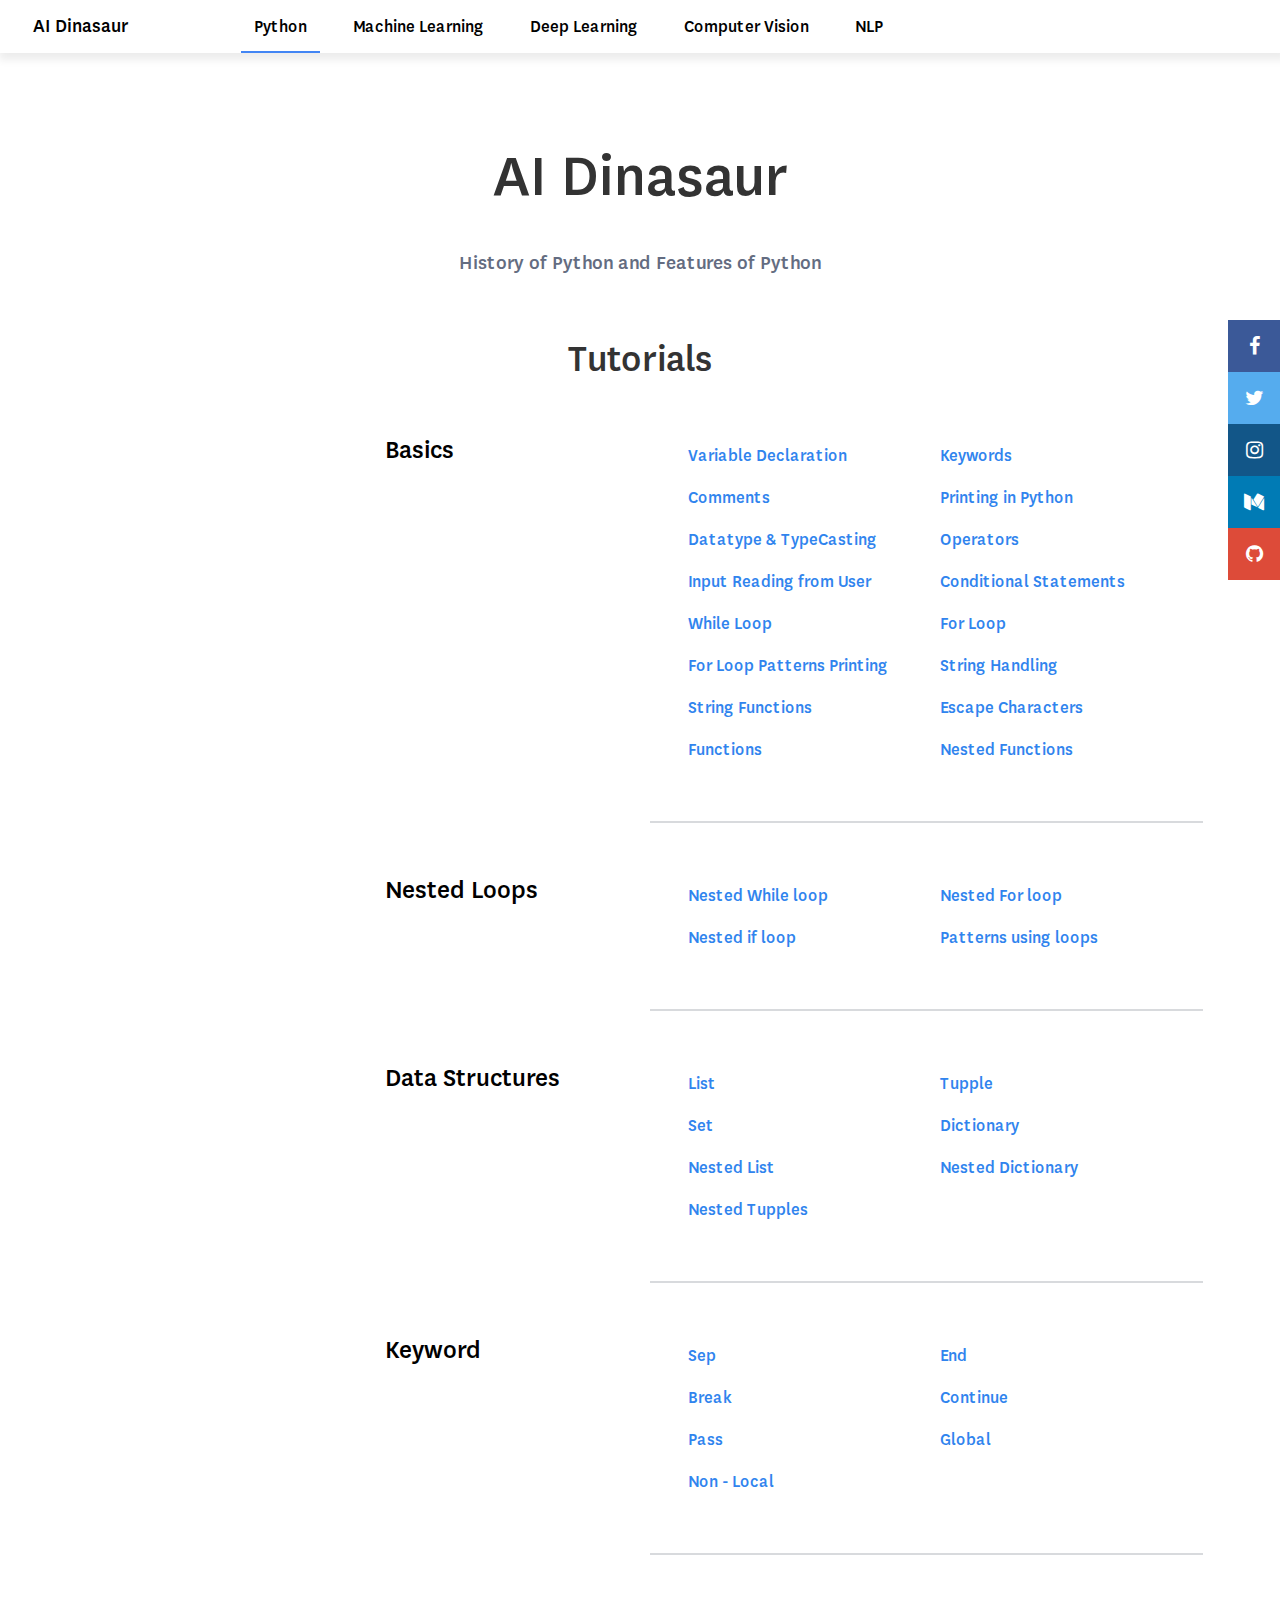
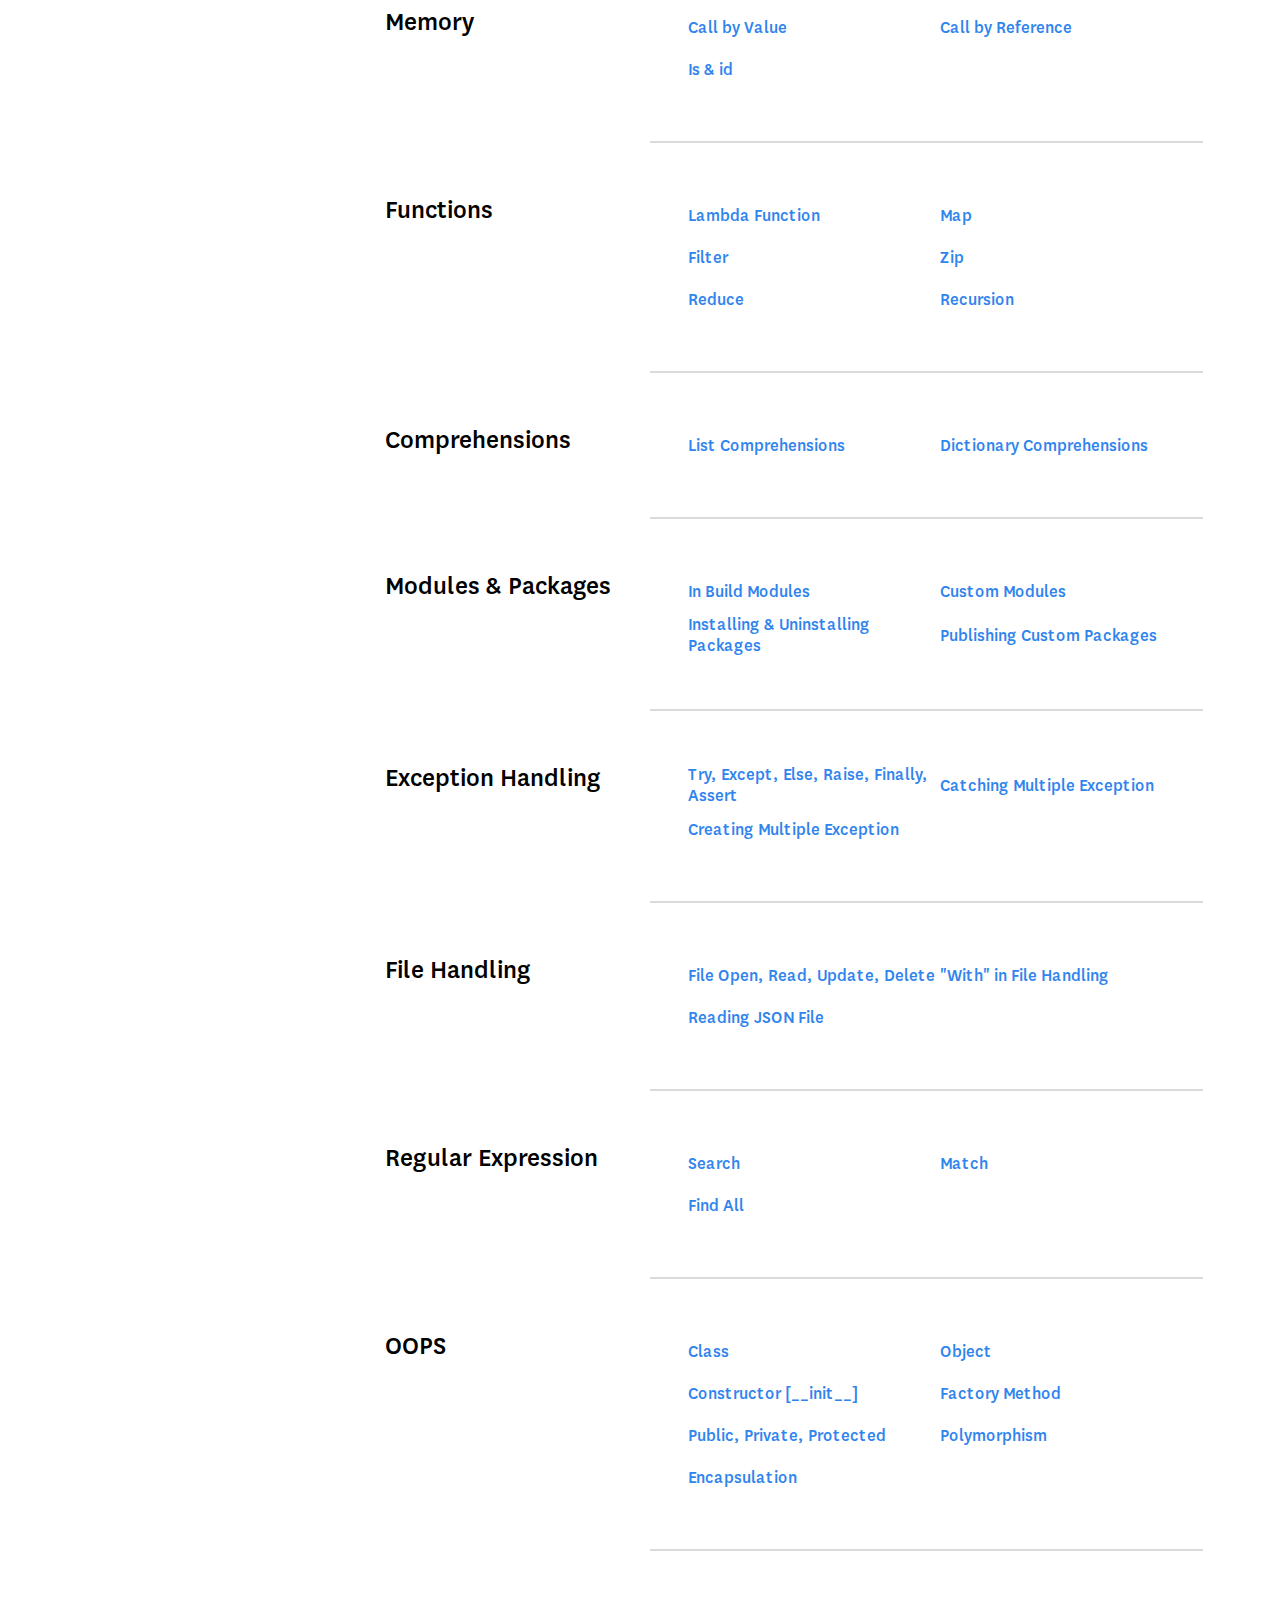
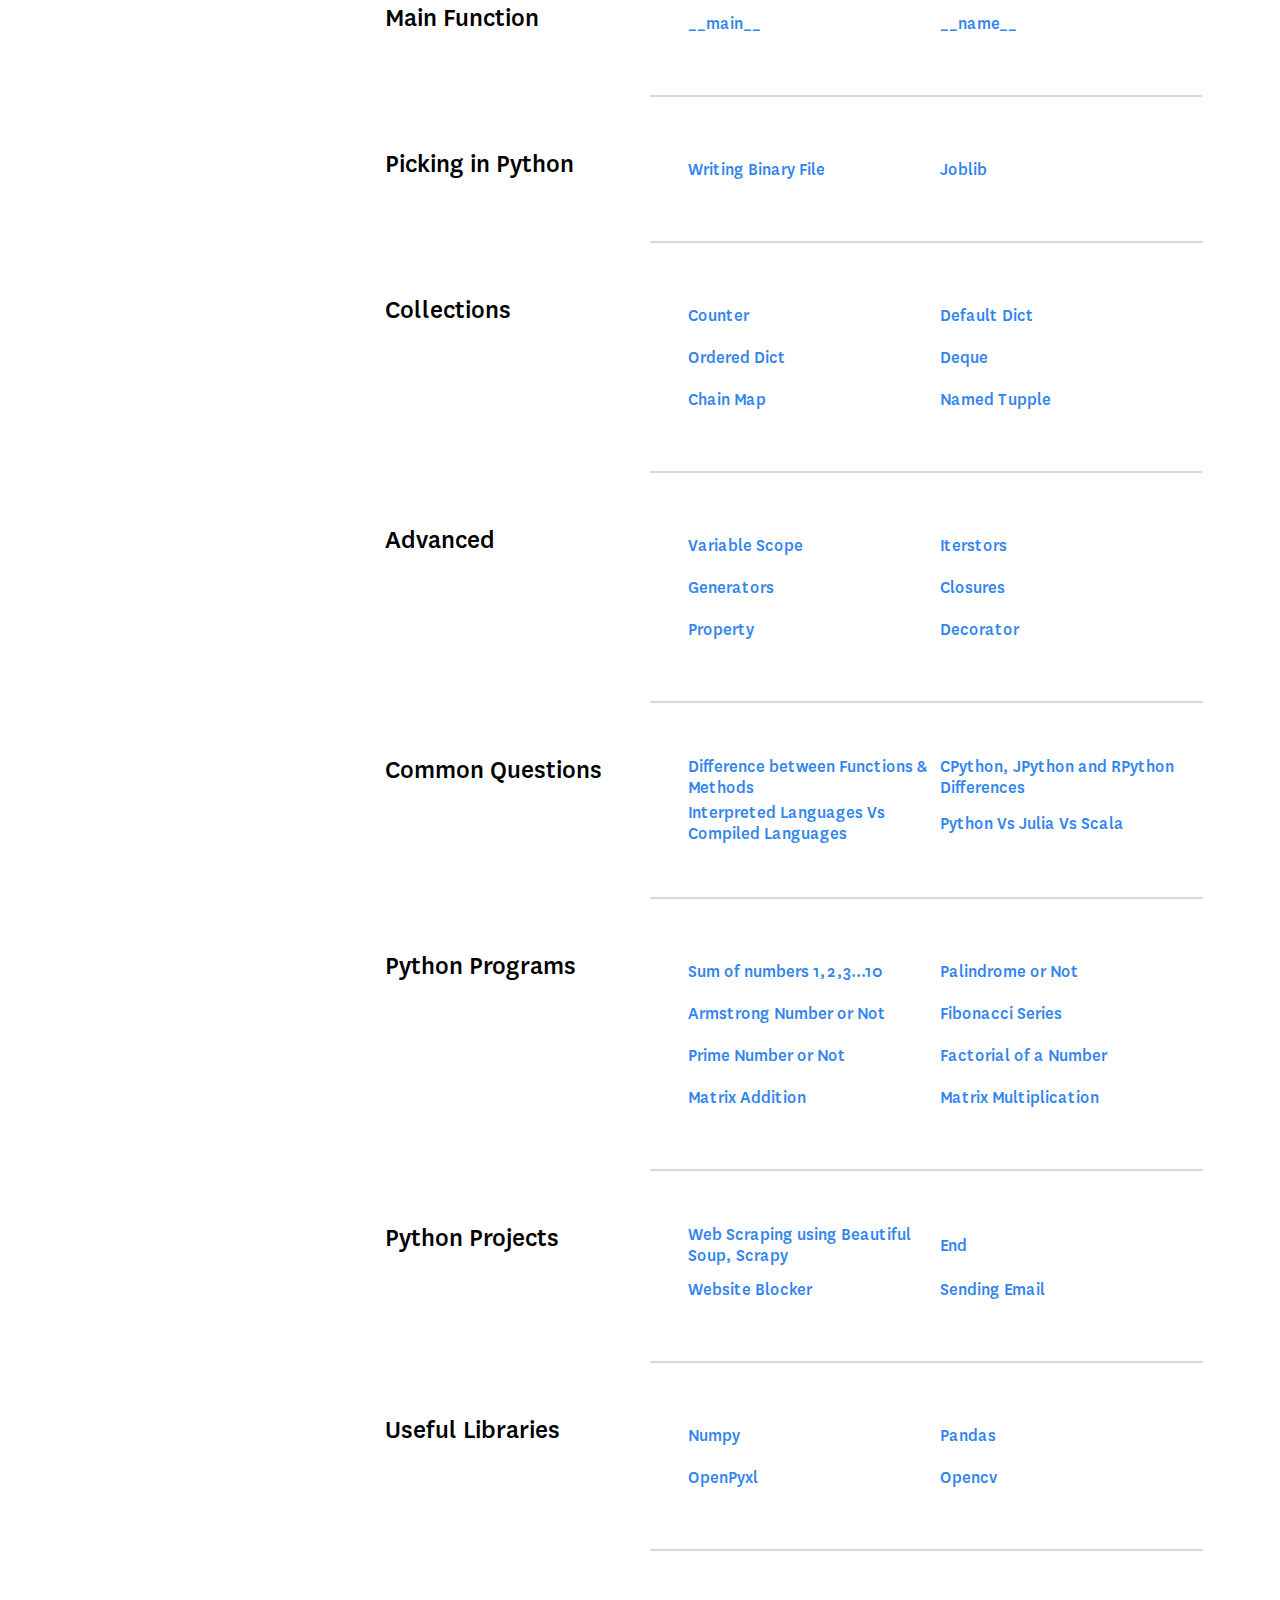
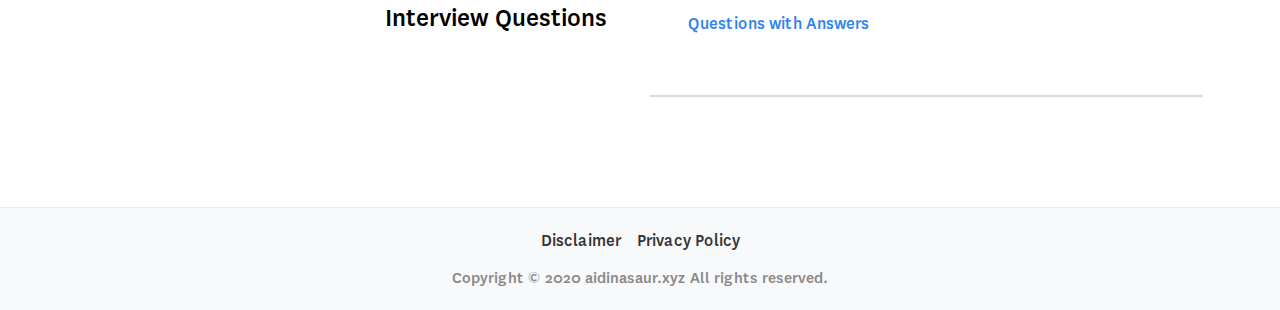
<file: index.html>
<!DOCTYPE html>
<html>
<head>
	<title>AI Dinasaur</title>
	<meta name="viewport" content="width=device-width, initial-scale=1">
	<link rel="stylesheet" type="text/css" href="css/style.css">
	<link rel="stylesheet" href="https://cdnjs.cloudflare.com/ajax/libs/font-awesome/4.7.0/css/font-awesome.min.css">
</head>
<style type="text/css">
	body { 
	  /*background-image: url("images/img.jpg");*/
	}
</style>
<body>
<div class="search-container">
	    <a href="https://facebook.com/aidinasaur" class="fa fa-facebook social"></a>
		<a href="https://twitter.com/aidinasaur" class="fa fa-twitter social"></a>
		<a href="https://instagram.com/aidinasaur" class="fa fa-instagram social"></a>
		<a href="https://medium.com/aidinasaur" class="fa fa-medium social"></a>
		<a href="https://github.com/aidinasaur" class="fa fa-github social"></a>
  	</div>
<div class="header">
	<i class="fa fa-bars icon"  style="display: none;"></i>
  <a href="#default" class="logo">AI Dinasaur</a>

  <div class="header-right">
    <a class="active menu" href="#">Python</a>
    <a class="menu" href="machinelearning.html">Machine Learning</a>
    <a class="menu" href="">Deep Learning</a>
    <a class="menu" href="">Computer Vision</a>
    <a class="menu" href="">NLP</a>
  </div>
</div>
<div class="main-div">
	<center>
		<div class="main">
			<h2>AI Dinasaur</h2>
			<p>History of Python and Features of Python</p>  	
		</div>
		<div class="main-content">
			<h2>Tutorials</h2>
		</div>
		</center>
		<div class="content">
			<div class="content-head">
				<p>Basics</p>
			</div>
			<table>
				<tr><td><a href="https://github.com/miismail007/aidinasaur" target="blank">Variable Declaration</a></td><td><a href="#">Keywords</a></td></tr>
				<tr><td><a href="#">Comments</a></td><td><a href="#">Printing in Python</a></td></tr>
				<tr><td><a href="#">Datatype & TypeCasting</a></td><td><a href="#">Operators</a></td></tr>
				<tr><td><a href="#">Input Reading from User</a></td><td><a href="#">Conditional Statements</a></td></tr>
				<tr><td><a href="#">While Loop</a></td><td><a href="#">For Loop</a></td></tr>
				<tr><td><a href="#">For Loop Patterns Printing</a></td><td><a href="#">String Handling</a></td></tr>
				<tr><td><a href="#">String Functions</a></td><td><a href="#">Escape Characters</a></td></tr>
				<tr><td><a href="#">Functions</a></td><td><a href="#">Nested Functions</a></td></tr>
			</table>
		</div>
		<hr>
		<div class="content">
			<div class="content-head">
				<p>Nested Loops</p>
			</div>
			<table>
				<tr><td><a href="#">Nested While loop</a></td><td><a href="#">Nested For loop</a></td></tr>
				<tr><td><a href="#">Nested if loop</a></td><td><a href="#">Patterns using loops</a></td></tr>
			</table>
		</div>
		<hr>
		<div class="content">
			<div class="content-head">
				<p>Data Structures</p>
			</div>
			<table>
				<tr><td><a href="#">List</a></td><td><a href="#">Tupple</a></td></tr>
				<tr><td><a href="#">Set</a></td><td><a href="#">Dictionary</a></td></tr>
				<tr><td><a href="#">Nested List</a></td><td><a href="#">Nested Dictionary</a></td></tr>
				<tr><td><a href="#">Nested Tupples</a></td><td></td></tr>
				
			</table>
		</div>
		<hr>
		<div class="content">
			<div class="content-head">
				<p>Keyword</p>
			</div>
			<table>
				<tr><td><a href="#">Sep</a></td><td><a href="#">End</a></td></tr>
				<tr><td><a href="#">Break</a></td><td><a href="#">Continue</a></td></tr>
				<tr><td><a href="#">Pass</a></td><td><a href="#">Global</a></td></tr>
				<tr><td><a href="#">Non - Local</a></td><td></td></tr>
				
			</table>
		</div>
		<hr>
		<div class="content">
			<div class="content-head">
				<p>Memory</p>
			</div>
			<table>
				<tr><td><a href="#">Call by Value</a></td><td><a href="#">Call by Reference</a></td></tr>
				<tr><td><a href="#">Is & id</a></td><td></td></tr>
				
			</table>
		</div>
		<hr>
		<div class="content">
			<div class="content-head">
				<p>Functions</p>
			</div>
			<table>
				<tr><td><a href="#">Lambda Function</a></td><td><a href="#">Map</a></td></tr>
				<tr><td><a href="#">Filter</a></td><td><a href="#">Zip</a></td></tr>
				<tr><td><a href="#">Reduce</a></td><td><a href="#">Recursion</a></td></tr>
			</table>
		</div>
		<hr>
		<div class="content">
			<div class="content-head">
				<p>Comprehensions</p>
			</div>
			<table>
				<tr><td><a href="#">List Comprehensions</a></td><td><a href="#">Dictionary Comprehensions</a></td></tr>
			</table>
		</div>
		<hr>
		<div class="content">
			<div class="content-head">
				<p>Modules & Packages</p>
			</div>
			<table>
				<tr><td><a href="#">In Build Modules</a></td><td><a href="#">Custom Modules</a></td></tr>
				<tr><td><a href="#">Installing & Uninstalling Packages</a></td><td><a href="#">Publishing Custom Packages</a></td></tr>
			</table>
		</div>
		<hr>
		<div class="content">
			<div class="content-head">
				<p>Exception Handling</p>
			</div>
			<table>
				<tr><td><a href="#">Try, Except, Else, Raise, Finally, Assert</a></td><td><a href="#">Catching Multiple Exception</a></td></tr>
				<tr><td><a href="#">Creating Multiple Exception</a></td><td></td></tr>
			</table>
		</div>
		<hr>
		<div class="content">
			<div class="content-head">
				<p>File Handling</p>
			</div>
			<table>
				<tr><td><a href="#">File Open, Read, Update, Delete</a></td><td><a href="#">"With" in File Handling</a></td></tr>
				<tr><td><a href="#">Reading JSON File</a></td><td></td></tr>
				
			</table>
		</div>
		<hr>
		<div class="content">
			<div class="content-head">
				<p>Regular Expression</p>
			</div>
			<table>
				<tr><td><a href="#">Search</a></td><td><a href="#">Match</a></td></tr>
				<tr><td><a href="#">Find All</a></td><td></td></tr>
			</table>
		</div>
		<hr>
		<div class="content">
			<div class="content-head">
				<p>OOPS</p>
			</div>
			<table>
				<tr><td><a href="#">Class</a></td><td><a href="#">Object</a></td></tr>
				<tr><td><a href="#">Constructor [__init__]</a></td><td><a href="#">Factory Method</a></td></tr>
				<tr><td><a href="#">Public, Private, Protected</a></td><td><a href="#">Polymorphism</a></td></tr>
				<tr><td><a href="#">Encapsulation</a></td><td></td></tr>
			</table>
		</div>
		<hr>
		<div class="content">
			<div class="content-head">
				<p>Main Function</p>
			</div>
			<table>
				<tr><td><a href="#">__main__</a></td><td><a href="#">__name__</a></td></tr>
			</table>
		</div>
		<hr>
		<div class="content">
			<div class="content-head">
				<p>Picking in Python</p>
			</div>
			<table>
				<tr><td><a href="#">Writing Binary File</a></td><td><a href="#">Joblib</a></td></tr>
			</table>
		</div>
		<hr>
		<div class="content">
			<div class="content-head">
				<p>Collections</p>
			</div>
			<table>
				<tr><td><a href="#">Counter</a></td><td><a href="#">Default Dict</a></td></tr>
				<tr><td><a href="#">Ordered Dict</a></td><td><a href="#">Deque</a></td></tr>
				<tr><td><a href="#">Chain Map</a></td><td><a href="#">Named Tupple</a></td></tr>
				
			</table>
		</div>
		<hr>
		<div class="content">
			<div class="content-head">
				<p>Advanced</p>
			</div>
			<table>
				<tr><td><a href="#">Variable Scope</a></td><td><a href="#">Iterstors</a></td></tr>
				<tr><td><a href="#">Generators</a></td><td><a href="#">Closures</a></td></tr>
				<tr><td><a href="#">Property</a></td><td><a href="#">Decorator</a></td></tr>
				
			</table>
		</div>
		<hr>
		<div class="content">
			<div class="content-head">
				<p>Common Questions</p>
			</div>
			<table>
				<tr><td><a href="#">Difference between Functions & Methods</a></td><td><a href="#">CPython, JPython and RPython Differences</a></td></tr>
				<tr><td><a href="#">Interpreted Languages Vs Compiled Languages</a></td><td><a href="#">Python Vs Julia Vs Scala</a></td></tr>
				
			</table>
		</div>
		<hr>
		<div class="content">
			<div class="content-head">
				<p>Python Programs</p>
			</div>
			<table>
				<tr><td><a href="#">Sum of numbers 1,2,3...10</a></td><td><a href="#">Palindrome or Not</a></td></tr>
				<tr><td><a href="#">Armstrong Number or Not</a></td><td><a href="#">Fibonacci Series</a></td></tr>
				<tr><td><a href="#">Prime Number or Not</a></td><td><a href="#">Factorial of a Number</a></td></tr>
				<tr><td><a href="#">Matrix Addition</a></td><td><a href="">Matrix Multiplication</a></td></tr>
				
			</table>
		</div>
		<hr>
		<div class="content">
			<div class="content-head">
				<p>Python Projects</p>
			</div>
			<table>
				<tr><td><a href="#">Web Scraping using Beautiful Soup, Scrapy</a></td><td><a href="#">End</a></td></tr>
				<tr><td><a href="#">Website Blocker</a></td><td><a href="#">Sending Email</a></td></tr>
				
			</table>
		</div>
		<hr>
		<div class="content">
			<div class="content-head">
				<p>Useful Libraries</p>
			</div>
			<table>
				<tr><td><a href="#">Numpy</a></td><td><a href="#">Pandas</a></td></tr>
				<tr><td><a href="#">OpenPyxl</a></td><td><a href="#">Opencv</a></td></tr>
				
			</table>
		</div>
		<hr>
		<div class="content">
			<div class="content-head">
				<p>Interview Questions</p>
			</div>
			<table>
				<tr><td><a href="#">Questions with Answers</a></td><td><a href="#"></a></td></tr>
				<!-- <tr><td><a href="#">Comments</a></td><td><a href="#">Printing in Python</a></td></tr>
				<tr><td><a href="#">Datatype & TypeCasting</a></td><td><a href="#">Operators</a></td></tr>
				<tr><td><a href="#">Input Reading from User</a></td><td><a href="#">Conditional Statements</a></td></tr>
				<tr><td><a href="#">While Loop</a></td><td><a href="#">For Loop</a></td></tr>
				<tr><td><a href="#">For Loop Patterns Printing</a></td><td><a href="#">String Handling</a></td></tr>
				<tr><td><a href="#">String Functions</a></td><td><a href="#">Escape Characters</a></td></tr>
				<tr><td><a href="#">Functions</a></td><td><a href="#">Nested Functions</a></td></tr> -->
			</table>
		</div>
		<hr>
</div>
<div class="footer">
	<center>
	<div class="footer-links">
		<p><a href="#">Disclaimer</a>&nbsp&nbsp&nbsp&nbsp&nbsp&nbsp&nbsp&nbsp<a href="#" >Privacy Policy</a></p>
	</div>
	<div class="copyright">
		<p>Copyright © 2020 aidinasaur.xyz All rights reserved.</p>
	</div>
	</center>
</div>


</body>
</html>
</file>
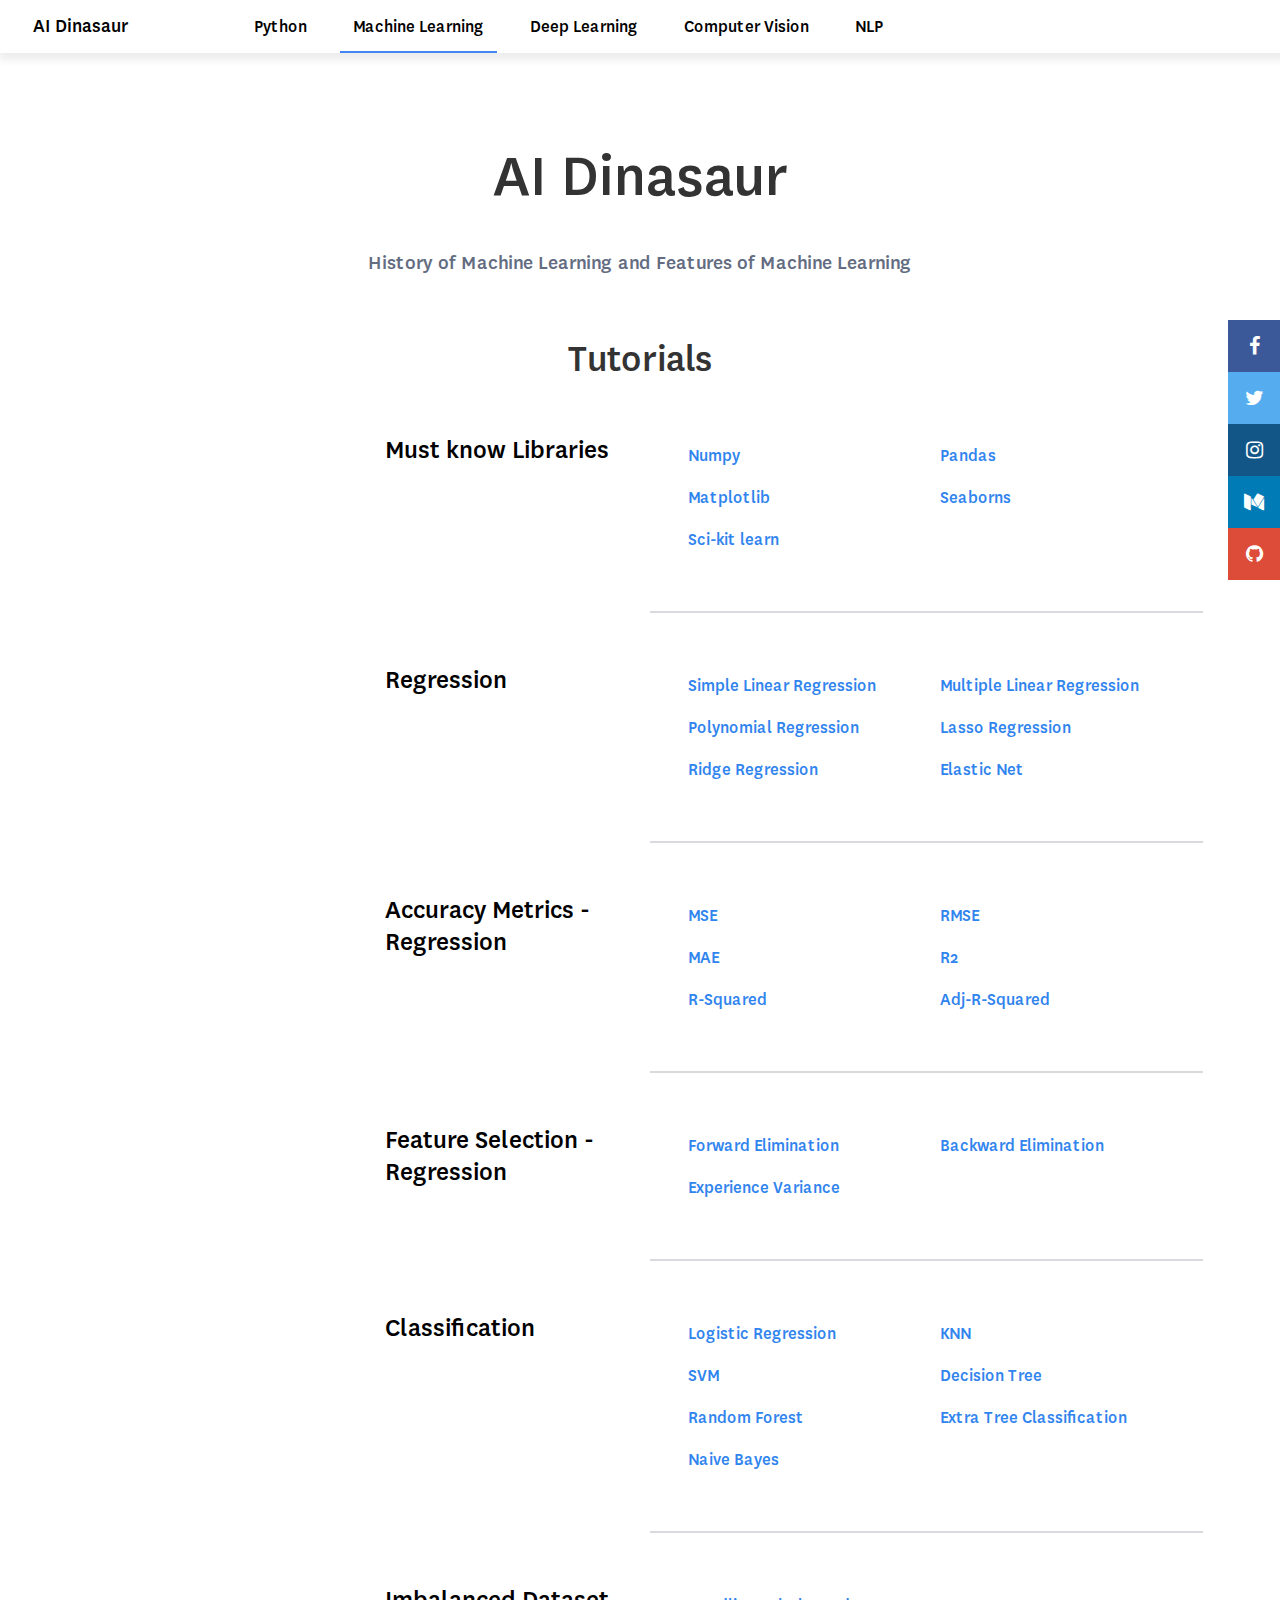
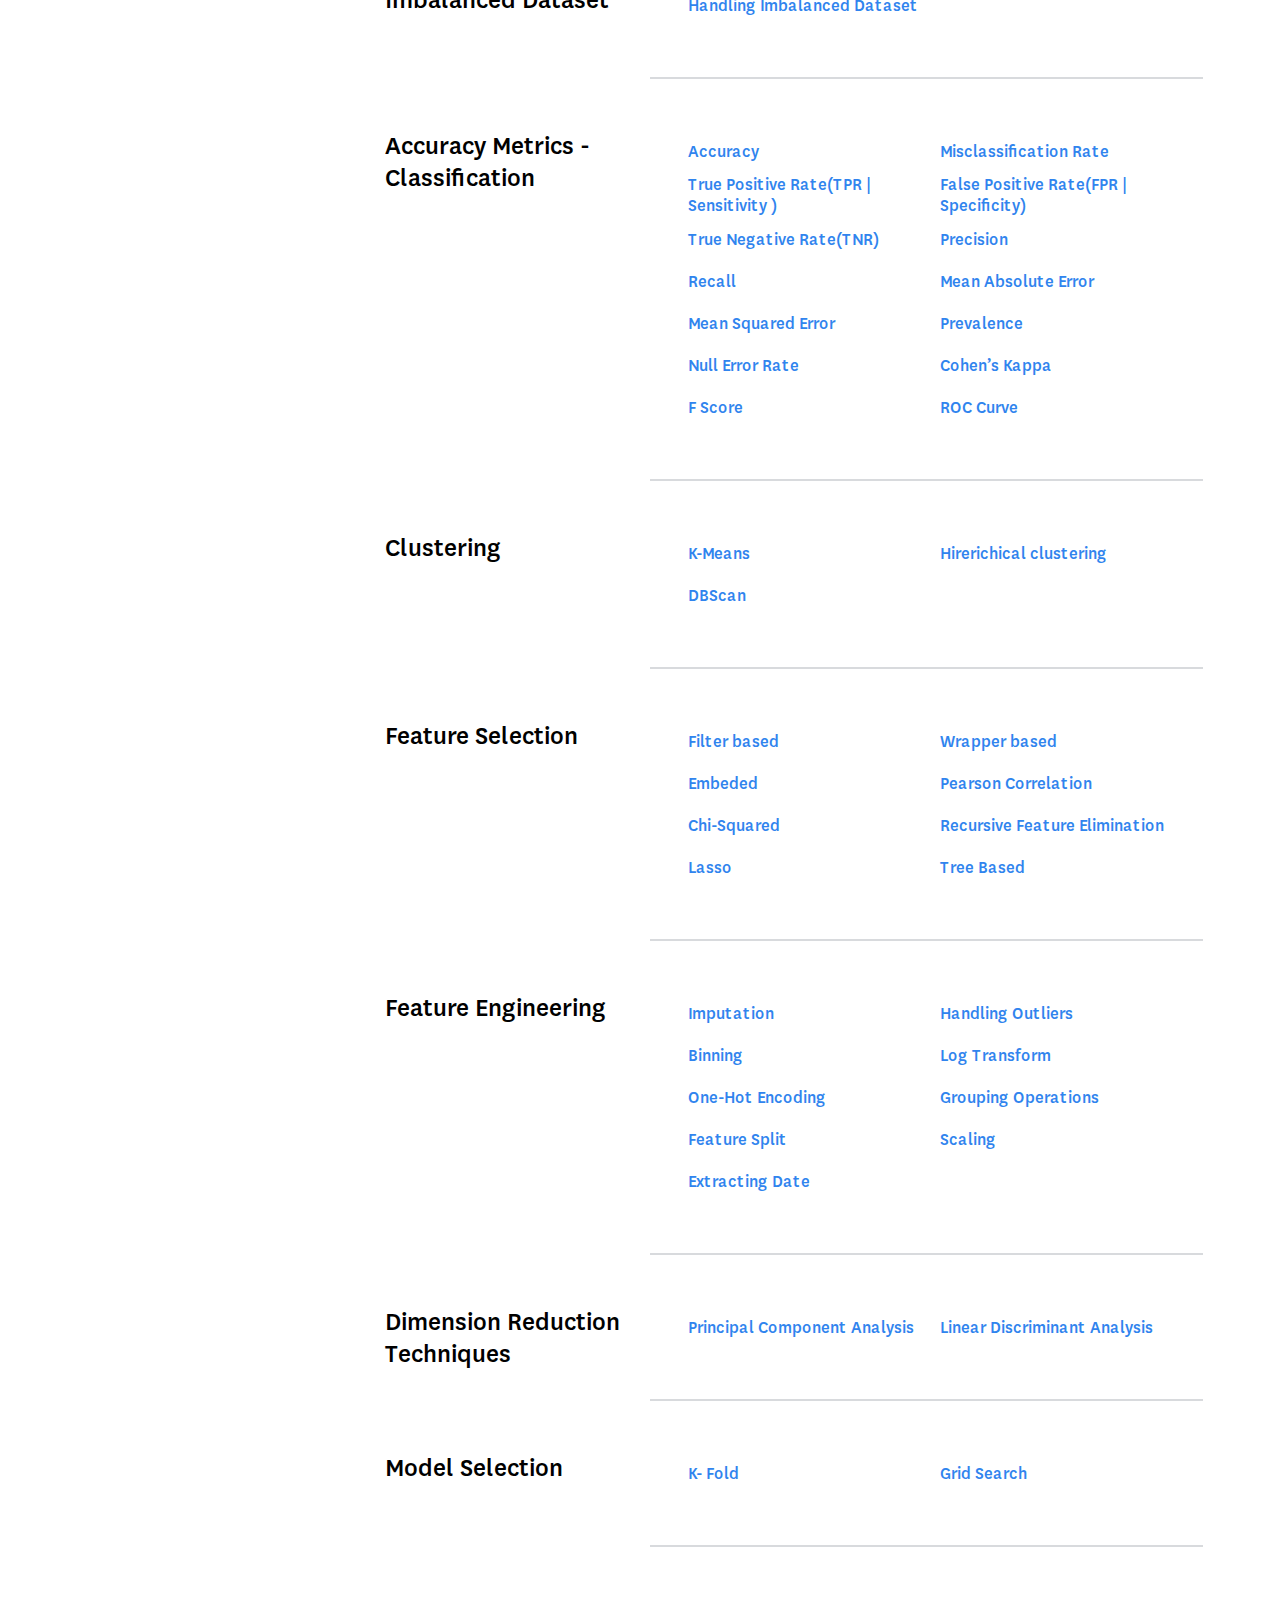
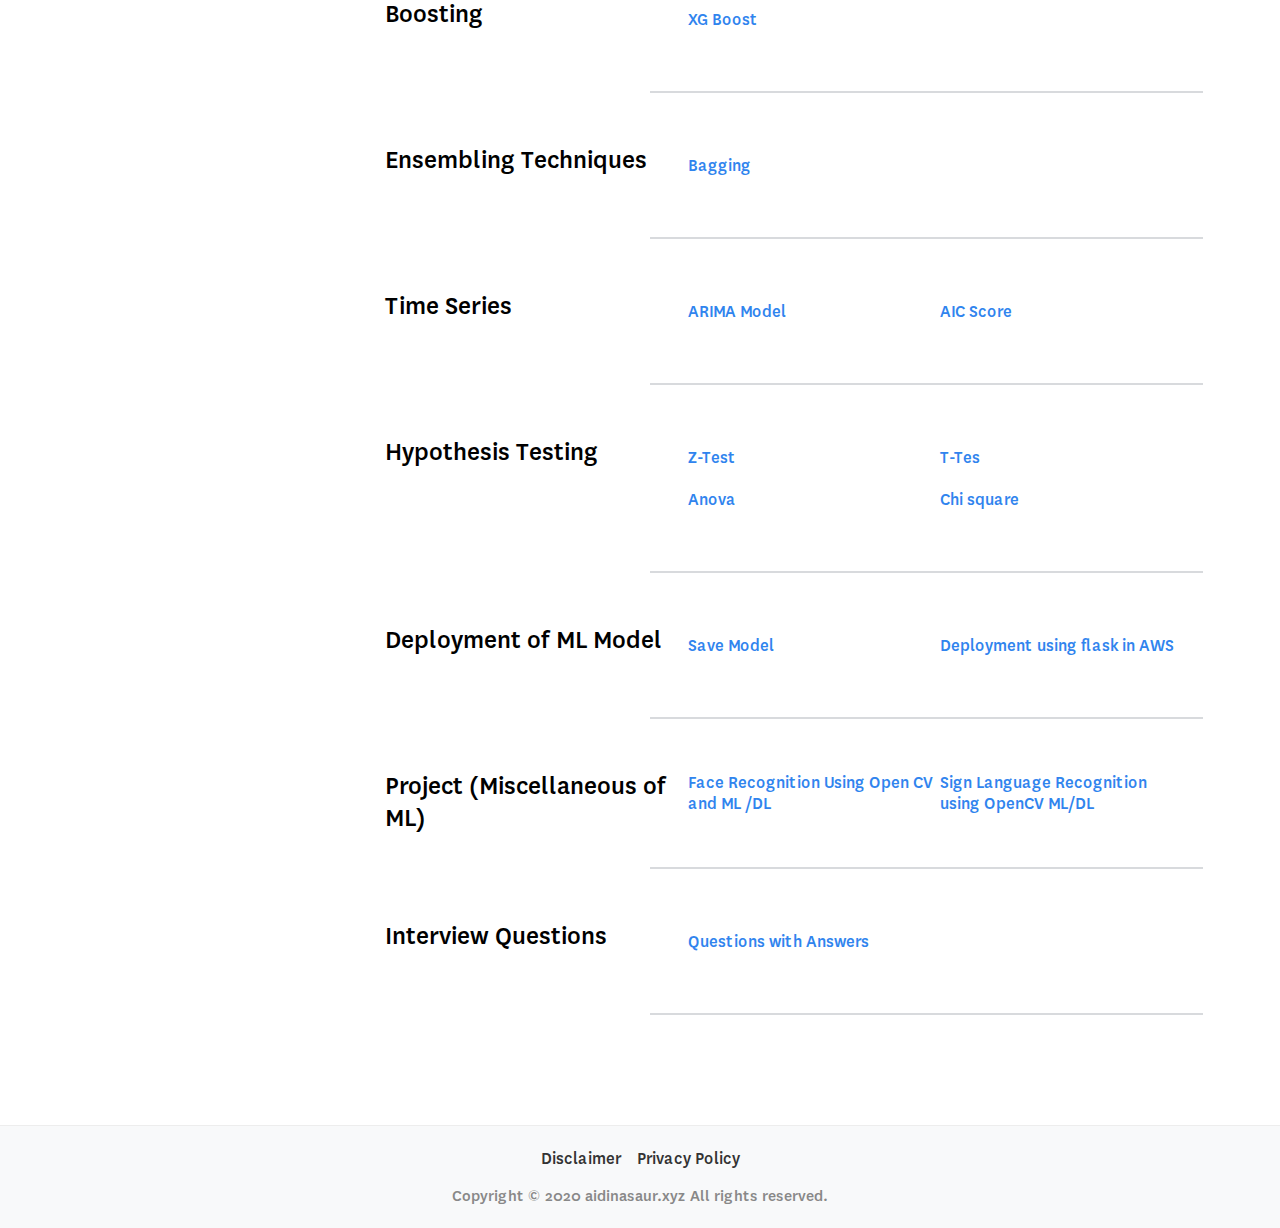
<file: machinelearning.html>
<!DOCTYPE html>
<html>
<head>
	<title>AI Dinasaur</title>
	<meta name="viewport" content="width=device-width, initial-scale=1">
	<link rel="stylesheet" type="text/css" href="css/style.css">
	<link rel="stylesheet" href="https://cdnjs.cloudflare.com/ajax/libs/font-awesome/4.7.0/css/font-awesome.min.css">
</head>
<style type="text/css">
	body { 
	  /*background-image: url("images/img.jpg");*/
	}
</style>
<body>
<div class="search-container">
	    <a href="https://facebook.com/aidinasaur" class="fa fa-facebook social"></a>
		<a href="https://twitter.com/aidinasaur" class="fa fa-twitter social"></a>
		<a href="https://instagram.com/aidinasaur" class="fa fa-instagram social"></a>
		<a href="https://medium.com/aidinasaur" class="fa fa-medium social"></a>
		<a href="https://github.com/aidinasaur" class="fa fa-github social"></a>
  	</div>
<div class="header">
	<i class="fa fa-bars icon"  style="display: none;"></i>
  <a href="#default" class="logo">AI Dinasaur</a>

  <div class="header-right">
    <a class="menu" href="index.html">Python</a>
    <a class="active menu" href="#">Machine Learning</a>
    <a class="menu" href="">Deep Learning</a>
    <a class="menu" href="">Computer Vision</a>
    <a class="menu" href="">NLP</a>
  </div>

</div>
<div class="main-div">
	<center>
		<div class="main">
			<h2>AI Dinasaur</h2>
			<p>History of Machine Learning and Features of Machine Learning</p>  	
		</div>
		<div class="main-content">
			<h2>Tutorials</h2>
		</div>
		</center>
		<div class="content">
			<div class="content-head">
				<p>Must know Libraries</p>
			</div>
			<table>
				<tr><td><a href="" target="blank">Numpy</a></td><td><a href="#">Pandas</a></td></tr>
				<tr><td><a href="#">Matplotlib</a></td><td><a href="#">Seaborns</a></td></tr>
				<tr><td><a href="#">Sci-kit learn</a></td><td><a href="#"></a></td></tr>
				
			</table>
		</div>
		<hr>
		<div class="content">
			<div class="content-head">
				<p>Regression</p>
			</div>
			<table>
				<tr><td><a href="#">Simple Linear Regression</a></td><td><a href="#">Multiple Linear Regression</a></td></tr>
				<tr><td><a href="#">Polynomial Regression</a></td><td><a href="#">Lasso Regression</a></td></tr>
				<tr><td><a href="#">Ridge Regression</a></td><td><a href="#">Elastic Net</a></td></tr>
			</table>
		</div>
		<hr>
		<div class="content">
			<div class="content-head">
				<p>Accuracy Metrics - Regression</p>
			</div>
			<table>
				<tr><td><a href="#">MSE</a></td><td><a href="#">RMSE</a></td></tr>
				<tr><td><a href="#">MAE</a></td><td><a href="#">R2</a></td></tr>
				<tr><td><a href="#">R-Squared</a></td><td><a href="#">Adj-R-Squared</a></td></tr>
				
			</table>
		</div>
		<hr>
		<div class="content">
			<div class="content-head">
				<p>Feature Selection - Regression</p>
			</div>
			<table>
				<tr><td><a href="#">Forward Elimination</a></td><td><a href="#">Backward Elimination</a></td></tr>
				<tr><td><a href="#">Experience Variance</a></td><td><a href="#"></a></td></tr>
				
			</table>
		</div>
		<hr>
		<div class="content">
			<div class="content-head">
				<p>Classification</p>
			</div>
			<table>
				<tr><td><a href="#">Logistic Regression</a></td><td><a href="#">KNN</a></td></tr>
				<tr><td><a href="#">SVM</a></td><td><a href="#">Decision Tree</a></td></tr>
				<tr><td><a href="#">Random Forest</a></td><td><a href="#">Extra Tree Classification</a></td></tr>
				<tr><td><a href="#">Naive Bayes</a></td><td></td></tr>
				
			</table>
		</div>
		<hr>
		<div class="content">
			<div class="content-head">
				<p>Imbalanced Dataset</p>
			</div>
			<table>
				<tr><td><a href="#">Handling Imbalanced Dataset</a></td><td><a href="#"></a></td></tr>
			</table>
		</div>
		<hr>
		<div class="content">
			<div class="content-head">
				<p>Accuracy Metrics - Classification</p>
			</div>
			<table>
				<tr><td><a href="#">Accuracy</a></td><td><a href="#">Misclassification Rate </a></td></tr>
				<tr><td><a href="#">True Positive Rate(TPR | Sensitivity )</a></td><td><a href="#">False Positive Rate(FPR | Specificity)</a></td></tr>
				<tr><td><a href="#">True Negative Rate(TNR)</a></td><td><a href="#">Precision</a></td></tr>
				<tr><td><a href="#">Recall</a></td><td><a href="#">Mean Absolute Error</a></td></tr>
				<tr><td><a href="#">Mean Squared Error</a></td><td><a href="#">Prevalence</a></td></tr>
				<tr><td><a href="#">Null Error Rate</a></td><td><a href="#">Cohen’s Kappa</a></td></tr>
				<tr><td><a href="#">F Score</a></td><td><a href="#">ROC Curve</a></td></tr>
			</table>
		</div>
		<hr>
		<div class="content">
			<div class="content-head">
				<p>Clustering</p>
			</div>
			<table>
				<tr><td><a href="#">K-Means</a></td><td><a href="#">Hirerichical clustering</a></td></tr>
				<tr><td><a href="#">DBScan</a></td><td><a href="#"></a></td></tr>
			</table>
		</div>
		<hr>
		<div class="content">
			<div class="content-head">
				<p>Feature Selection</p>
			</div>
			<table>
				<tr><td><a href="#">Filter based</a></td><td><a href="#">Wrapper based</a></td></tr>
				<tr><td><a href="#">Embeded</a></td><td><a href="#">Pearson Correlation</a></td></tr>
				<tr><td><a href="#">Chi-Squared</a></td><td><a href="#">Recursive Feature Elimination</a></td></tr>
				<tr><td><a href="#">Lasso</a></td><td><a href="#">Tree Based</a></td></tr>
			</table>
		</div>
		<hr>
		<div class="content">
			<div class="content-head">
				<p>Feature Engineering</p>
			</div>
			<table>
				<tr><td><a href="#">Imputation</a></td><td><a href="#">Handling Outliers</a></td></tr>
				<tr><td><a href="#">Binning</a></td><td><a href="#">Log Transform</a></td></tr>
				<tr><td><a href="#">One-Hot Encoding</a></td><td><a href="#">Grouping Operations</a></td></tr>
				<tr><td><a href="#">Feature Split</a></td><td><a href="#">Scaling</a></td></tr>
				<tr><td><a href="#">Extracting Date</a></td><td><a href="#"></a></td></tr>
			</table>
		</div>
		<hr>
		<div class="content">
			<div class="content-head">
				<p>Dimension Reduction Techniques</p>
			</div>
			<table>
				<tr><td><a href="#">Principal Component Analysis</a></td><td><a href="#">Linear Discriminant Analysis</a></td></tr>
			</table>
		</div>
		<hr>
		<div class="content">
			<div class="content-head">
				<p>Model Selection</p>
			</div>
			<table>
				<tr><td><a href="#">K- Fold</a></td><td><a href="#">Grid Search</a></td></tr>
			</table>
		</div>
		<hr>
		<div class="content">
			<div class="content-head">
				<p>Boosting</p>
			</div>
			<table>
				<tr><td><a href="#">XG Boost</a></td><td><a href="#"></a></td></tr>
			</table>
		</div>
		<hr>
		<div class="content">
			<div class="content-head">
				<p>Ensembling Techniques</p>
			</div>
			<table>
				<tr><td><a href="#">Bagging</a></td><td><a href="#"></a></td></tr>
			</table>
		</div>
		<hr>
		<div class="content">
			<div class="content-head">
				<p>Time Series</p>
			</div>
			<table>
				<tr><td><a href="#">ARIMA Model</a></td><td><a href="#">AIC Score</a></td></tr>
				
			</table>
		</div>
		<hr>
		<div class="content">
			<div class="content-head">
				<p>Hypothesis Testing</p>
			</div>
			<table>
				<tr><td><a href="#">Z-Test</a></td><td><a href="#">T-Tes</a></td></tr>
				<tr><td><a href="#">Anova</a></td><td><a href="#">Chi square</a></td></tr>
				
			</table>
		</div>
		<hr>
		<div class="content">
			<div class="content-head">
				<p>Deployment of ML Model</p>
			</div>
			<table>
				<tr><td><a href="#">Save Model</a></td><td><a href="#">Deployment using flask in AWS</a></td></tr>
				
			</table>
		</div>
		<hr>
		<div class="content">
			<div class="content-head">
				<p>Project (Miscellaneous of ML)</p>
			</div>
			<table>
				<tr><td><a href="#">Face Recognition Using Open CV and ML /DL</a></td><td><a href="#">Sign Language Recognition using OpenCV ML/DL</a></td></tr>
				
			</table>
		</div>
		<hr>
		<div class="content">
			<div class="content-head">
				<p>Interview Questions</p>
			</div>
			<table>
				<tr><td><a href="#">Questions with Answers</a></td><td><a href="#"></a></td></tr>
			</table>
		</div>
		<hr>
</div>
<div class="footer">
	<center>
	<div class="footer-links">
		<p><a href="#">Disclaimer</a>&nbsp&nbsp&nbsp&nbsp&nbsp&nbsp&nbsp&nbsp<a href="#" >Privacy Policy</a></p>
	</div>
	<div class="copyright">
		<p>Copyright © 2020 aidinasaur.xyz All rights reserved.</p>
	</div>
	</center>
</div>


</body>
</html>
</file>
<file: css/style.css>
* {box-sizing: border-box;}

@font-face {
  font-family: myFirstFont;
  src: url(../National-Medium.woff);
}

body{
  padding: 0;
  margin: 0;
  font-family: myFirstFont;
  background-repeat: no-repeat;
  background-position: calc(211% - 20px) calc(-2% - 15px);
}


.header {
  overflow: hidden;
  background-color: #fff;
  box-shadow:  3px 3px 8px 4px #ededed;
  padding: 2px 10px;
  display: block;
  position: relative;
}

.header a {
  float: left;
  color: black;
  text-align: center;
  padding : 12px 13px;
  margin : 0px 10px;
  text-decoration: none;
  font-size: 18px; 
  display: block;
  line-height: 25px;
}

.header a.logo {
  font-size: 20px;
  font-weight: bold;
}

/*.header a:hover {
  background-color: #ddd;
  color: black;
}*/

.header a.active {
  border-bottom: 2px solid #4285f4;
}

.header-right {
  float: left;
  height: 12px;
  padding-left: 80px;
}
.search-container {
  /*float: right;*/
  /*padding: 2px;*/
}
.search-container {
  position: fixed;
  top: 50%;
  right: 0;
  -webkit-transform: translateY(-50%);
  -ms-transform: translateY(-50%);
  transform: translateY(-50%);
}

.search-container a {
  display: block;
  text-align: center;
  padding: 16px;
  transition: all 0.3s ease;
  text-decoration: none;
  color: white;
  font-size: 20px;
}
/*.social {
  padding: 20px;
  font-size: 30px;
  width: 50px;
  height: 50px;
  text-align: center;
  text-decoration: none;
  margin: 5px 2px;
  border-radius: 50%;
}*/

.social:hover {
    opacity: 0.7;
}

.fa-facebook {
  background: #3B5998;
  /*color: #000;*/
}

.fa-twitter {
  background: #55ACEE;
  /*color: #000;*/
}

.fa-github {
  background: #dd4b39;
  /*color: #000;*/
}

.fa-medium {
  background: #007bb5;
  /*color: #000;*/
}

.fa-youtube {
  background: #bb0000;
  /*color: #000;*/
}

.fa-instagram {
  background: #125688;
  /*color: #000;*/
}
/*
.header input[type=text] {
  padding: 6px;
  width: 200px;
  padding-left: 12  px;
  margin-top: 4px;
  color: #7f8285;
  font-size: 15px;
  border: none;
  background-color: #f7f7f7;
}

.header .search-container button {
  float: right;
  background-color: #f7f7f7;
  padding: 6px 5px;
  margin-top: 2px;
  margin-right: 16px;
  font-size: 17px;
  border: none;
  cursor: pointer;
}*/

/*.header .search-container button:hover {
  background: #ccc;
}*/
.main h2{
  margin-top: 85px;
  font-size: 63px;
  color: #333333;
  font-weight: 550;
}
.main p{
  line-height: 5px;
  font-size: 21px;
  color: #636c81;
  margin-top: -6px;
}
.main-content h2{
  font-size: 40px;
  font-weight: 600;
  color: #333333;
  margin-top: 70px;
}
.content{
  width: 880px;
  margin: 50px 385px;
}
.content-head{
  width: 300px;
  float: left;
}
.content-head p{
  font-size: 27px;
  font-weight: 600;
  margin-top: 1px;
}
.content td{
  width: 250px;
  height: 40px;
}
.content td a{
  font-size: 18px;
  text-decoration: none;
  color: #3084ee;
}

hr{
  border: 0.2px solid #d8dadd;
  width: 553px;
  margin-left: 650px;
}
.footer{
   left: 0;
   bottom: 0;
   width: 100%;
   height: 103px;
   background-color: #f8f9fa;
   margin-top: 110px;
   border-top: 1px solid #ededed;
}

.footer-links{
  padding-top: 6px;
}

.footer-links p a{
  text-decoration: none;
  color: #333333;
  font-size: 18px;
}
.footer-links p a:hover{
  color: #3084ee;
}

.copyright{
  font-size: 17px;
  color: #888;
}
@media screen and (max-width: 500px) {
  .icon{
    float: right;
    margin-top: 20px;
    margin-right: 20px;
    display:block;
  }
  body{
    width: 520px;
    background-position: calc(30% - 0px) calc(3% - 15px);
    background-size: 520px 400px;
  }
  .header{
    width: 520px;
  }
  .header a {
    float: none;
    display: block;
    text-align: left;
  }
  
  .header-right {
    display:none;
    float: none;
    padding-left: 0px;
  }
  .main h2{
    
  }
  .main p{
    
    margin-top: 6px;
  }
  .main-content h2{
    
  }
  .content{
    width: 520px;
    margin: 0px 0px 0px 20px;
    
  }
  .content table{
    margin-left:50px;
  }
  .content-head{
    float: none;
  }
  hr{
    width: 520px;
    margin-left: 0px;
  }
  .footer {
    /*width: 500px;*/
  }
}


@media screen and (max-width: 360px) {
  .icon{
    float: right;
    margin-top: 20px;
    margin-right: 20px;
    display:block;
  }
  body{
    width: 380px;
    background-position: calc(30% - 0px) calc(3% - 15px);
    background-size: 380px 400px;
  }
  .header{
    width: 380px;
  }
  .header a {
    float: none;
    display: block;
    text-align: left;
  }
  
  .header-right {
    display:none;
    float: none;
    padding-left: 0px;
  }
  .main h2{
    
  }
  .main p{
    
    margin-top: 6px;
  }
  .main-content h2{
    
  }
  .content{
    width: 380px;
    margin: 0px 0px 0px 20px;
    
  }
  .content table{
    margin-left:50px;
  }
  .content-head{
    float: none;
  }
  hr{
    width: 380px;
    margin-left: 0px;
  }
  .footer {
    /*width: 500px;*/
  }
}

@media screen and (max-width: 375px) {
  .icon{
    float: right;
    margin-top: 20px;
    margin-right: 20px;
    display:block;
  }
  body{
    width: 395px;
    background-position: calc(30% - 0px) calc(3% - 15px);
    background-size: 395px 200px;
  }
  .header{
    width: 395px;
  }
  .header a {
    float: none;
    display: block;
    text-align: left;
  }
  
  .header-right {
    display:none;
    float: none;
    padding-left: 0px;
  }
  .main h2{
    
  }
  .main p{
    
    margin-top: 6px;
  }
  .main-content h2{
    
  }
  .content{
    width: 395px;
    margin: 0px 0px 0px 20px;
    
  }
  .content table{
    margin-left:50px;
  }
  .content-head{
    float: none;
  }
  hr{
    width: 395px;
    margin-left: 0px;
  }
  .footer {
    /*width: 500px;*/
  }
}


@media screen and (max-width: 411px) {
  .icon{
    float: right;
    margin-top: 20px;
    margin-right: 20px;
    display:block;
  }
  body{
    width: 431px;
    background-position: calc(30% - 0px) calc(3% - 15px);
    background-size: 431px 400px;
  }
  .header{
    width: 431px;
  }
  .header a {
    float: none;
    display: block;
    text-align: left;
  }
  
  .header-right {
    display:none;
    float: none;
    padding-left: 0px;
  }
  .main h2{
    
  }
  .main p{
    
    margin-top: 6px;
  }
  .main-content h2{
    
  }
  .content{
    width: 431px;
    margin: 0px 0px 0px 20px;
    
  }
  .content table{
    margin-left:50px;
  }
  .content-head{
    float: none;
  }
  hr{
    width: 431px;
    margin-left: 0px;
  }
  .footer {
    /*width: 500px;*/
  }
}


@media screen and (max-width: 768px) {
  .icon{
    float: right;
    margin-top: 20px;
    margin-right: 20px;
    display:block;
  }
  body{
    width: 788px;
    background-position: calc(30% - 0px) calc(3% - 15px);
    background-size: 788px 400px;
  }
  .header{
    width: 788px;
  }
  .header a {
    float: none;
    display: block;
    text-align: left;
  }
  
  .header-right {
    display:none;
    float: none;
    padding-left: 0px;
  }
  .main h2{
    
  }
  .main p{
    
    margin-top: 6px;
  }
  .main-content h2{
    
  }
  .content{
    width: 788px;
    margin: 0px 0px 0px 20px;
    
  }
  .content table{
    margin-left:50px;
  }
  .content-head{
    float: none;
  }
  hr{
    width: 788px;
    margin-left: 0px;
  }
  .footer {
    /*width: 500px;*/
  }
}

@media screen and (max-width: 600px) {
  .icon{
    float: right;
    margin-top: 20px;
    margin-right: 20px;
    display:block;
  }
  body{
    width: 620px;
    background-position: calc(30% - 0px) calc(3% - 15px);
    background-size: 620px 400px;
  }
  .header{
    width: 620px;
  }
  .header a {
    float: none;
    display: block;
    text-align: left;
  }
  
  .header-right {
    display:none;
    float: none;
    padding-left: 0px;
  }
  .main h2{
    
  }
  .main p{
    
    margin-top: 6px;
  }
  .main-content h2{
    
  }
  .content{
    width: 620px;
    margin: 0px 0px 0px 20px;
    
  }
  .content table{
    margin-left:50px;
  }
  .content-head{
    float: none;
  }
  hr{
    width: 620px;
    margin-left: 0px;
  }
  .footer {
    /*width: 500px;*/
  }
}
</file>
